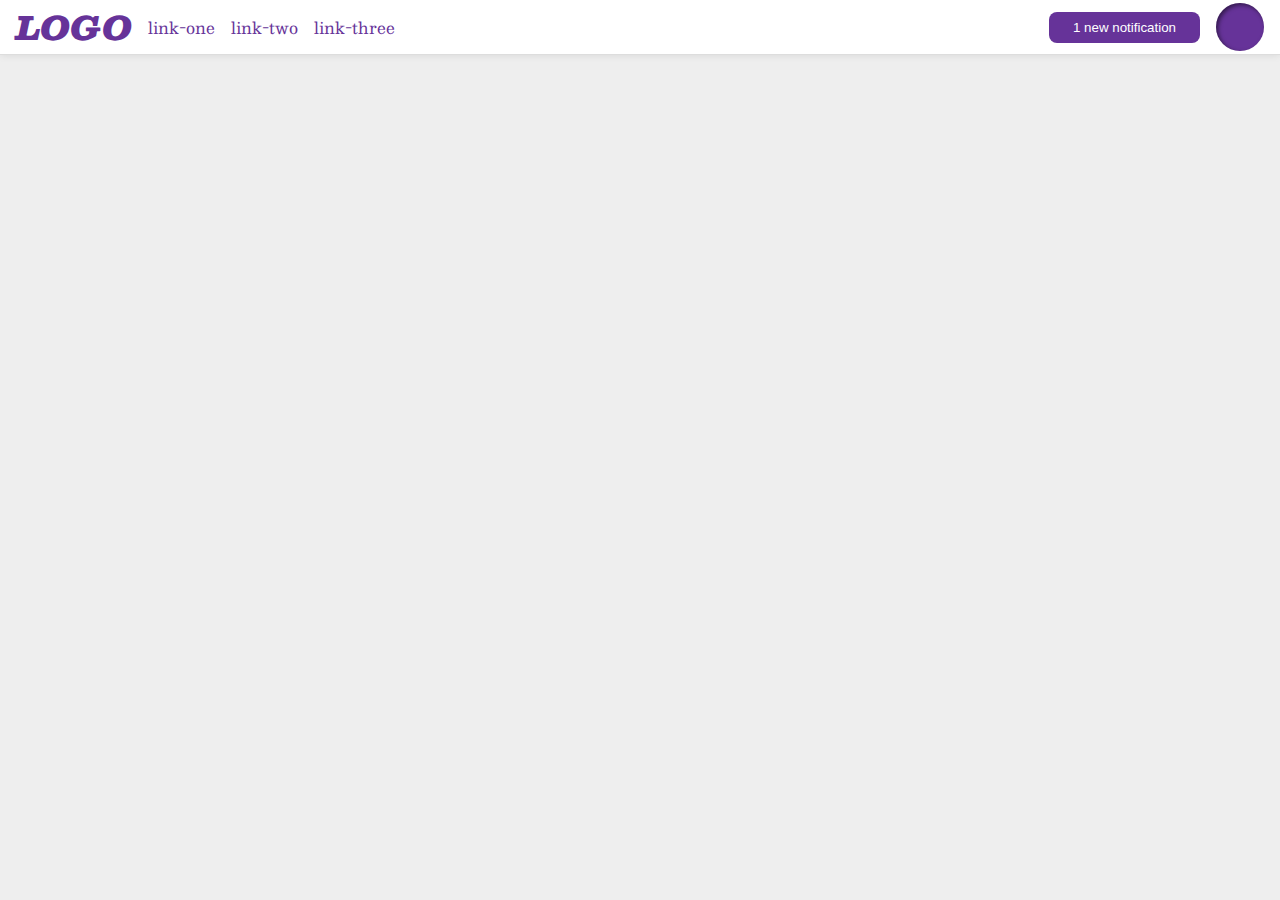
<file: foundations/flex/03-flex-header-2/index.html>
<!DOCTYPE html>
<html lang="en">
  <head>
    <meta charset="UTF-8">
    <meta http-equiv="X-UA-Compatible" content="IE=edge">
    <meta name="viewport" content="width=device-width, initial-scale=1.0">
    <title>Flex Header 2</title>
    <link rel="stylesheet" href="style.css">
  </head>
  <body>
    <div class="header">
      <div class="left-side">
      <div class="logo">
        LOGO
      </div>
      <ul class="links">
        <li><a href="https://google.com">link-one</a></li>
        <li><a href="https://google.com">link-two</a></li>
        <li><a href="https://google.com">link-three</a></li>
      </ul>
      </div>
      <div class="right-side">
      <button class="notifications">
        1 new notification
      </button>
      <div class="profile-image"></div>
      </div>
    </div>
  </body>
</html>
</file>
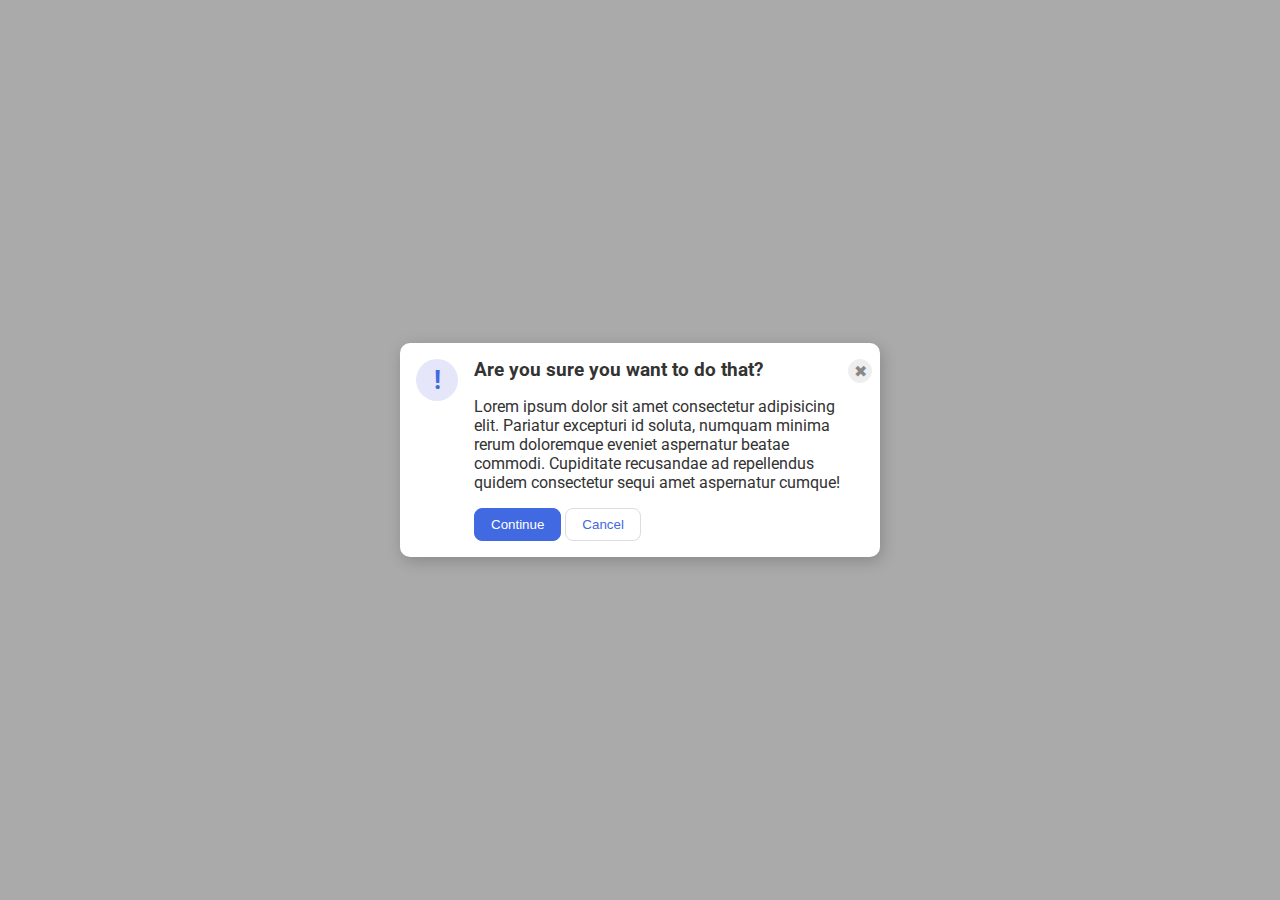
<file: foundations/flex/05-flex-modal/index.html>
<!DOCTYPE html>
<html lang="en">

<head>
  <meta charset="UTF-8">
  <meta http-equiv="X-UA-Compatible" content="IE=edge">
  <meta name="viewport" content="width=device-width, initial-scale=1.0">
  <link rel="stylesheet" href="style.css">
  <title>Modal</title>
</head>

<body>
  <div class="modal">

    <div class="modal-alert">
      <div class="icon">!</div>
    </div>
    <div class="modal-body">
      <div class="header">
        <h3>Are you sure you want to do that?</h3>
      </div>
      <div class="text">
        <p>Lorem ipsum dolor sit amet consectetur adipisicing elit. Pariatur excepturi id soluta, numquam
          minima rerum doloremque eveniet aspernatur beatae commodi. Cupiditate recusandae ad repellendus quidem
          consectetur sequi amet aspernatur cumque!
        </p>
      </div>
      <button class="continue">Continue</button>
      <button class="cancel">Cancel</button>
    </div>
    <div class="modal-close">
      <button class="close-button">✖</button>
    </div>
  </div>
</body>

</html>
</file>
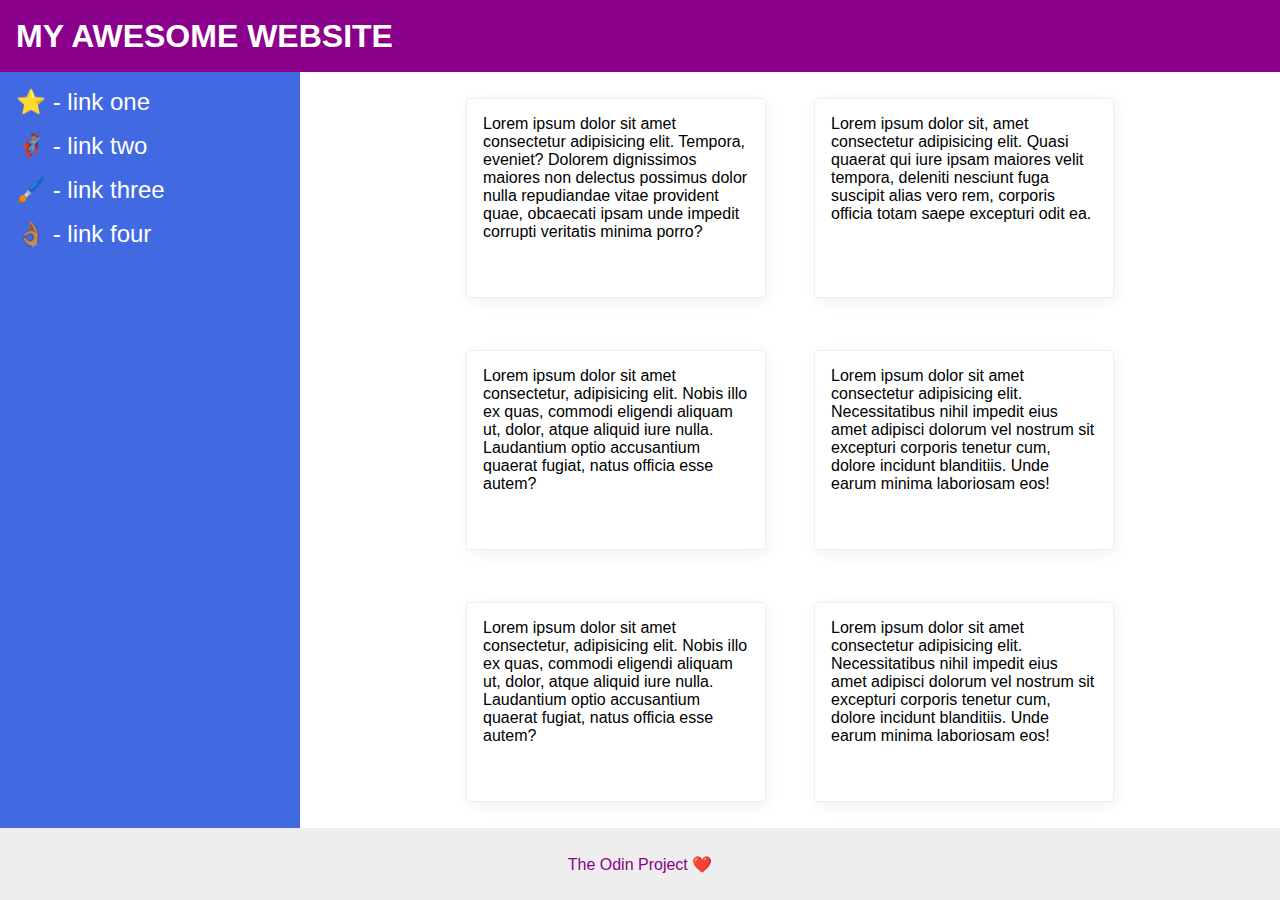
<file: foundations/flex/07-flex-layout-2/index.html>
<!DOCTYPE html>
<html lang="en">

<head>
  <meta charset="UTF-8">
  <meta http-equiv="X-UA-Compatible" content="IE=edge">
  <meta name="viewport" content="width=device-width, initial-scale=1.0">
  <title>The Holy Grail</title>
  <link rel="stylesheet" href="style.css">
</head>

<body>
  <div class="header">
    <h1>MY AWESOME WEBSITE</h1>
  </div>

  <div class="content">
    <div class="sidebar">
      <ul>
        <li><a href="#">⭐ - link one</a></li>
        <li><a href="#">🦸🏽‍♂️ - link two</a></li>
        <li><a href="#">🖌️ - link three</a></li>
        <li><a href="#">👌🏽 - link four</a></li>
      </ul>
    </div>

    <div class="cards">
      <div class="card">Lorem ipsum dolor sit amet consectetur adipisicing elit. Tempora, eveniet? Dolorem dignissimos
        maiores non delectus possimus dolor nulla repudiandae vitae provident quae, obcaecati ipsam unde impedit
        corrupti veritatis minima porro?</div>
      <div class="card">Lorem ipsum dolor sit, amet consectetur adipisicing elit. Quasi quaerat qui iure ipsam maiores
        velit tempora, deleniti nesciunt fuga suscipit alias vero rem, corporis officia totam saepe excepturi odit ea.
      </div>
      <div class="card">Lorem ipsum dolor sit amet consectetur, adipisicing elit. Nobis illo ex quas, commodi eligendi
        aliquam ut, dolor, atque aliquid iure nulla. Laudantium optio accusantium quaerat fugiat, natus officia esse
        autem?</div>
      <div class="card">Lorem ipsum dolor sit amet consectetur adipisicing elit. Necessitatibus nihil impedit eius amet
        adipisci dolorum vel nostrum sit excepturi corporis tenetur cum, dolore incidunt blanditiis. Unde earum minima
        laboriosam eos!</div>
      <div class="card">Lorem ipsum dolor sit amet consectetur, adipisicing elit. Nobis illo ex quas, commodi eligendi
        aliquam ut, dolor, atque aliquid iure nulla. Laudantium optio accusantium quaerat fugiat, natus officia esse
        autem?</div>
      <div class="card">Lorem ipsum dolor sit amet consectetur adipisicing elit. Necessitatibus nihil impedit eius amet
        adipisci dolorum vel nostrum sit excepturi corporis tenetur cum, dolore incidunt blanditiis. Unde earum minima
        laboriosam eos!</div>
    </div>
  </div>
  <div class="footer">
    The Odin Project ❤️
  </div>
</body>

</html>
</file>
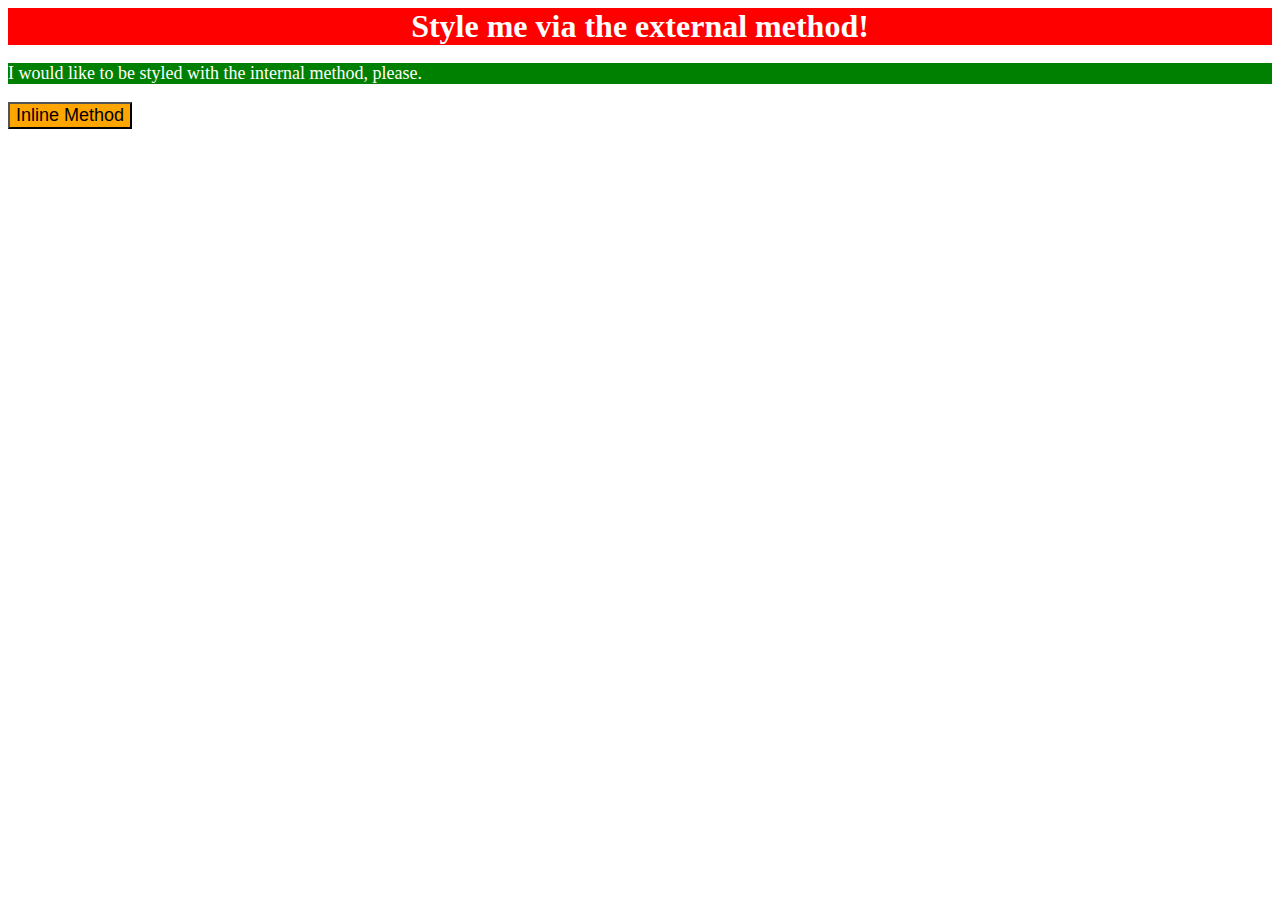
<file: foundations/intro-to-css/01-css-methods/index.html>
<!DOCTYPE html>
<html lang="en">

<head>
  <meta charset="UTF-8">
  <meta http-equiv="X-UA-Compatible" content="IE=edge">
  <meta name="viewport" content="width=device-width, initial-scale=1.0">
  <link rel="stylesheet" href="style.css">
  <title>Methods for Adding CSS</title>
</head>
<style>
  .internal{
    background-color: green;
    color: white;
    font-size: 18px;
  }
</style>
<body>

  <!-- The properties you need to add to each element are:

* `div`: a red background, white text, a font size of 32px, center aligned, and bold
* `p`: a green background, white text, and a font size of 18px
* `button`: an orange background and a font size of 18px -->

  <div class="external">Style me via the external method!</div>
  <p class="internal">I would like to be styled with the internal method, please.</p>
  <button style="background-color: orange; font-size: 18px;">Inline Method</button>
  
</body>

</html>
</file>
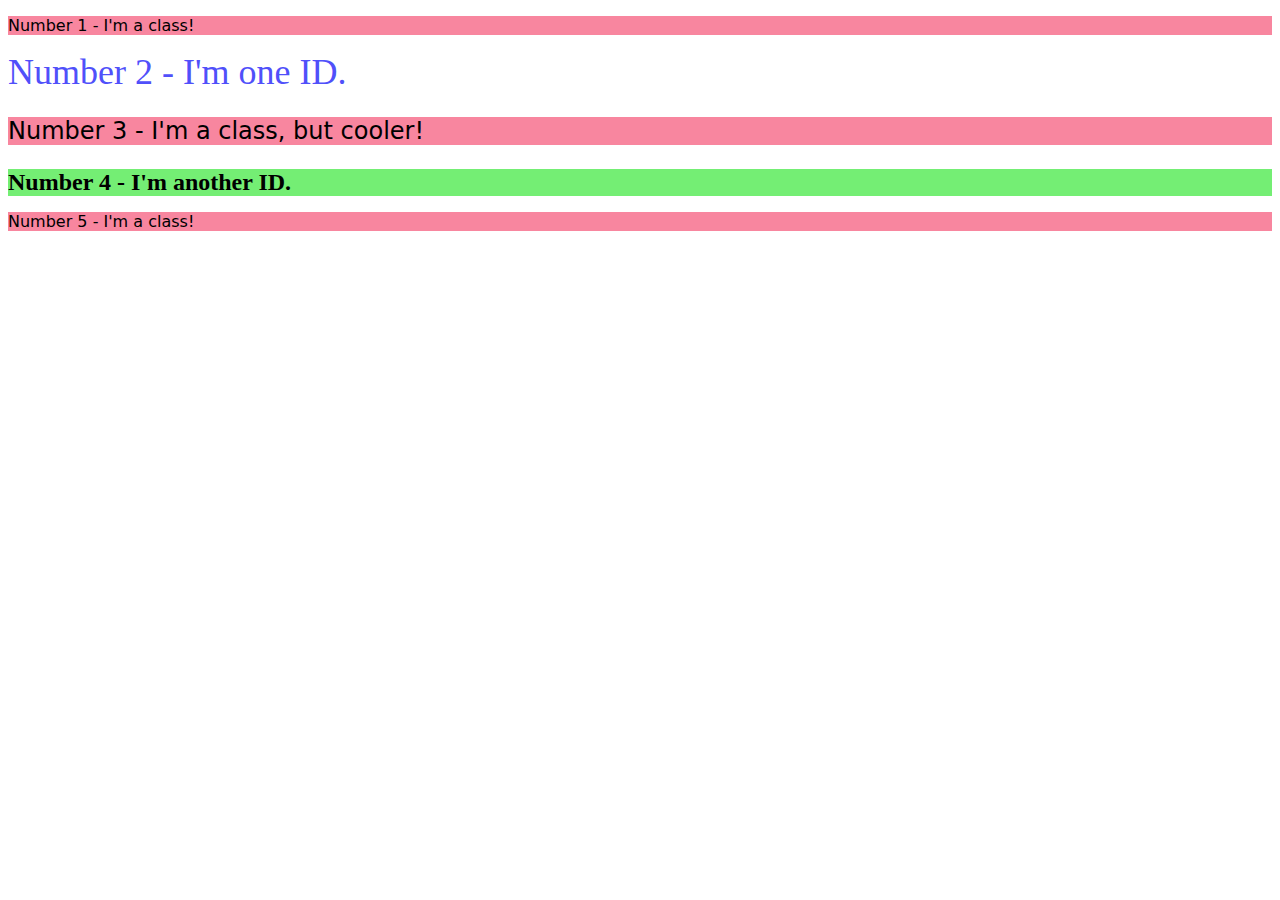
<file: foundations/intro-to-css/02-class-id-selectors/index.html>
<!DOCTYPE html>
<html lang="en">
  <head>
    <meta charset="UTF-8">
    <meta http-equiv="X-UA-Compatible" content="IE=edge">
    <meta name="viewport" content="width=device-width, initial-scale=1.0">
    <title>Class and ID Selectors</title>
    <link rel="stylesheet" href="style.css">
  </head>
  <body>
    <p class="oddNumber">Number 1 - I'm a class!</p>
    <div id="secondElement">Number 2 - I'm one ID.</div>
    <p class="oddNumber" id="cooler">Number 3 - I'm a class, but cooler!</p>
    <div id="fourthElement">Number 4 - I'm another ID.</div>
    <p class="oddNumber">Number 5 - I'm a class!</p>
  </body>
</html>
</file>
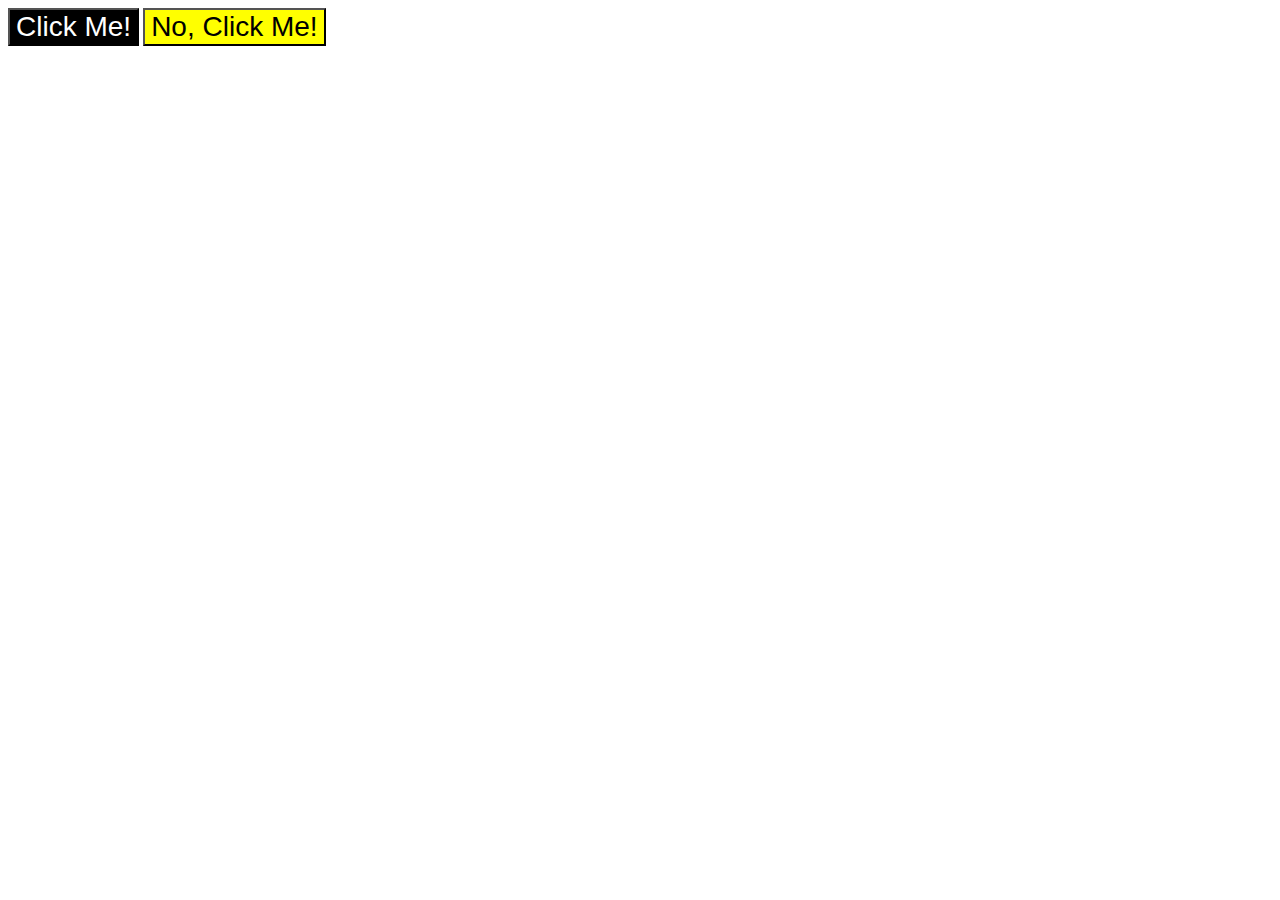
<file: foundations/intro-to-css/03-grouping-selectors/index.html>
<!DOCTYPE html>
<html lang="en">
  <head>
    <meta charset="UTF-8">
    <meta http-equiv="X-UA-Compatible" content="IE=edge">
    <meta name="viewport" content="width=device-width, initial-scale=1.0">
    <title>Grouping Selectors</title>
    <link rel="stylesheet" href="style.css">
  </head>
  <body>
    <button class="btn1">Click Me!</button>
    <button class="btn2">No, Click Me!</button>
  </body>
</html>
</file>
<file: foundations/flex/03-flex-header-2/style.css>
/* this is some magical font-importing.  
you'll learn about it later. */
@import url('https://fonts.googleapis.com/css2?family=Besley:ital,wght@0,400;1,900&display=swap');

*{
  box-sizing: border-box;
  margin: 0;
  padding: 0;
}

body {
  margin: 0;
  background: #eee;
  font-family: Besley, serif;
}

.header {
  background: white;
  border-bottom: 1px solid #ddd;
  box-shadow: 0 0 8px rgba(0,0,0,.1);
  display: flex;
  padding: 0 1rem;
  justify-content: space-between;
}

.left-side{
  gap: 1rem;
  display: flex;
}

.links{
  display: flex;
  padding: 0;
  justify-content: center;
  align-items: center;
  gap: 1rem;
}

.right-side{
  display: flex;
  align-items: center;
  gap:1rem;
}


.profile-image {
  background: rebeccapurple;
  box-shadow: inset 2px 2px 4px rgba(0,0,0,.5);
  border-radius: 50%;
  width: 48px;
  height: 48px;
}

.logo {
  color: rebeccapurple;
  font-size: 32px;
  font-weight: 900;
  font-style: italic;
}

button {
  border: none;
  border-radius: 8px;
  background: rebeccapurple;
  color: white;
  padding: 8px 24px;
}

a {
  /* this removes the line under our links */
  text-decoration: none;
  color: rebeccapurple;
}

ul {
  list-style-type: none;
}
</file>
<file: foundations/flex/05-flex-modal/style.css>
@import url('https://fonts.googleapis.com/css2?family=Roboto:wght@400;700&display=swap');

html, body {
  height: 100%;
}

body {
  font-family: Roboto, sans-serif;
  margin: 0;
  background: #aaa;
  color: #333;
  /* I'll give you this one for free lol */
  display: flex;
  align-items: center;
  justify-content: center;
}

.modal {
  background: white;
  width: 480px;
  border-radius: 10px;
  box-shadow: 2px 4px 16px rgba(0,0,0,.2);
  display: flex;
  padding: 1rem 0;
}

.modal-alert{
 padding: 0 1rem;
}

.icon {
  color: royalblue;
  font-size: 26px;
  font-weight: 700;
  background: lavender;
  width: 42px;
  height: 42px;
  border-radius: 50%;
  display: flex;
  align-items: center;
  justify-content: center;
}

.modal-close{
  padding: 0 0.5rem;
}


.header h3{

  margin: 0;

}

.close-button {
  background: #eee;
  border-radius: 50%;
  color: #888;
  font-weight: 400;
  font-size: 16px;
  height: 24px;
  width: 24px;
  display: flex;
  align-items: center;
  justify-content: center;
  border: 1px solid #eee;
  padding: 0;
}

button {
  cursor: pointer;
  padding: 8px 16px;
  border-radius: 8px;
}

button.continue {
  background: royalblue;
  border: 1px solid royalblue;
  color: white;
}

button.cancel {
  background: white;
  border: 1px solid #ddd;
  color: royalblue;
}
</file>
<file: foundations/flex/07-flex-layout-2/style.css>
* {
  box-sizing: border-box;
  padding: 0;
  margin: 0;
}

body {
  font-family: -apple-system, BlinkMacSystemFont, 'Segoe UI', Roboto, Oxygen, Ubuntu, Cantarell, 'Open Sans', 'Helvetica Neue', sans-serif;
  margin: 0;
  min-height: 100vh;
  display: flex;
  flex-direction: column;
  justify-content: space-between;
}

.header {
  height: 72px;
  background: darkmagenta;
  color: white;
  display: flex;
  align-items: center;
  padding-left: 1rem;
}

.content {
  display: flex;
  flex: 1;
}

.sidebar {
  width: 300px;
  flex: 0 0 auto;
  background: royalblue;
  box-sizing: border-box;
  padding: 1rem;
  display: flex;
  row-gap: 1rem;
}

.sidebar ul{
  list-style: none;
  display: flex;
  flex-direction: column;
  row-gap: 1rem;
  padding: 0;
}

.sidebar a{
  text-decoration: none;
  color: white;
  font-size: 24px;
}

.cards {
  display: flex;
  flex: 4;
  padding: 24px;
  flex-wrap: wrap;
  gap: 3rem;
  justify-content: center;
  align-items: center;
}

.card {
  border: 1px solid #eee;
  box-shadow: 2px 4px 16px rgba(0, 0, 0, .06);
  border-radius: 4px;
  width: 300px;
  height: 200px;
  padding: 1rem;
}

@media (max-width: 768px) {
  .sidebar{
    flex: 1 1 0;
  }

  .card{
    width: auto;
    height: auto;
  }
}

.footer {
  height: 72px;
  background: #eee;
  color: darkmagenta;
  display: flex;
  align-items: center;
  justify-content: center;
}
</file>
<file: foundations/intro-to-css/01-css-methods/style.css>
.external{
    background-color: red;
    color: white;
    font-size: 32px;
    text-align: center;
    font-weight: 700;
}
</file>
<file: foundations/intro-to-css/02-class-id-selectors/style.css>
.oddNumber{
font-family: Verdana, DejaVu sans, sans-serif;
background-color:rgb(248, 134, 159);
}

#secondElement{
    color: rgb(80, 80, 250);
    font-size: 36px;
}

.oddNumber#cooler{
    font-size: 24px;
}

#fourthElement{
    background-color: rgb(116, 238, 116);
    font-size: 24px;
    font-weight: bold;
}
</file>
<file: foundations/intro-to-css/03-grouping-selectors/style.css>
.btn1{
background-color: black;
color: white;
}

.btn2{
background-color: yellow;
}

.btn1, .btn2{
font-size: 28px;
font-family: Helvetica, Times New Roman, sans-serif;
}
</file>
